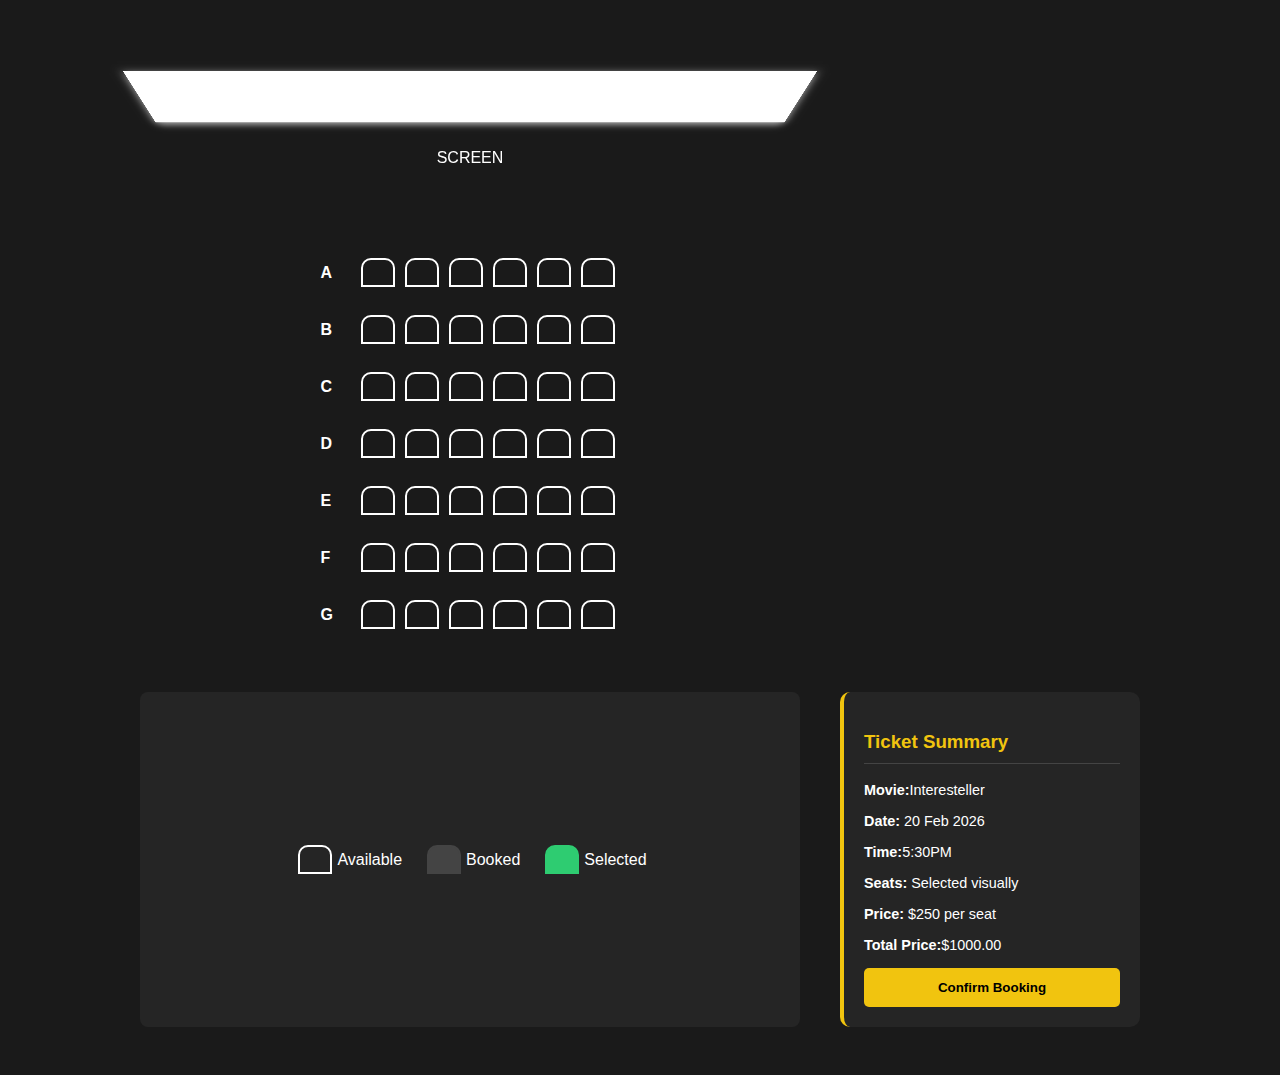
<file: booking1.html>
<!DOCTYPE html>
<html lang="en">
<head>
    <meta charset="UTF-8">
    <title>Seat Selection</title>
    <link rel="stylesheet" href="style.css">
</head>
<body>

<div class="container">

    <!-- SCREEN -->
    <div class="screen-container">
        <div class="screen"></div>
        <p>SCREEN</p>
    </div>
    <br>

    <!-- SEAT GRID -->
    <div class="seat-grid">

        <!-- Row A -->
        <div class="row">
            <span class="row-label">A</span>

            <input type="checkbox" id="A1">
            <label for="A1" class="seat"></label>

            <input type="checkbox" id="A2">
            <label for="A2" class="seat"></label>

            <input type="checkbox" id="A3">
            <label for="A3" class="seat"></label>

            <!-- <span class="seat booked"></span> -->

            <input type="checkbox" id="A4">
            <label for="A4" class="seat"></label>

            <input type="checkbox" id="A5">
            <label for="A5" class="seat"></label>

            <input type="checkbox" id="A6">
            <label for="A6" class="seat"></label>

        </div>
        <br>

        <!-- Row B -->
        <div class="row">
            <span class="row-label">B</span>

            <input type="checkbox" id="B1">
            <label for="B1" class="seat"></label>

             <input type="checkbox" id="B2">
            <label for="B2" class="seat"></label>

            <!-- <span class="seat booked"></span> -->

            <input type="checkbox" id="B3">
            <label for="B3" class="seat"></label>

            <input type="checkbox" id="B4">
            <label for="B4" class="seat"></label>

             <input type="checkbox" id="B5">
            <label for="B5" class="seat"></label>

             <input type="checkbox" id="B6">
            <label for="B6" class="seat"></label>

        </div>
        <br>

        <!-- Row C -->
          <div class="row">
            <span class="row-label">C</span>

            <input type="checkbox" id="C1">
            <label for="C1" class="seat"></label>

            <input type="checkbox" id="C2">
            <label for="C2" class="seat"></label>

            <!-- <span class="seat booked"></span> -->

            <input type="checkbox" id="C3">
            <label for="C3" class="seat"></label>

            <input type="checkbox" id="C4">
            <label for="C4" class="seat"></label>

             <input type="checkbox" id="C5">
            <label for="C5" class="seat"></label>

            <input type="checkbox" id="C6">
            <label for="C6" class="seat"></label>

        </div>
        <br>

        <!-- Row D -->

         <div class="row">
            <span class="row-label">D</span>

            <input type="checkbox" id="D1">
            <label for="D1" class="seat"></label>

            <input type="checkbox" id="D2">
            <label for="D2" class="seat"></label>

            <!-- <span class="seat booked"></span> -->

            <input type="checkbox" id="D3">
            <label for="D3" class="seat"></label>

            <input type="checkbox" id="D4">
            <label for="D4" class="seat"></label>

             <input type="checkbox" id="D5">
            <label for="D5" class="seat"></label>

            <input type="checkbox" id="D6">
            <label for="D6" class="seat"></label>

        </div>
        <br>

        <!-- Row E -->

         <div class="row">
            <span class="row-label">E</span>

            <input type="checkbox" id="E1">
            <label for="E1" class="seat"></label>

            <input type="checkbox" id="E2">
            <label for="E2" class="seat"></label>

            <!-- <span class="seat booked"></span> -->

            <input type="checkbox" id="E3">
            <label for="E3" class="seat"></label>

            <input type="checkbox" id="E4">
            <label for="E4" class="seat"></label>

             <input type="checkbox" id="E5">
            <label for="E5" class="seat"></label>

            <input type="checkbox" id="E6">
            <label for="E6" class="seat"></label>

        </div>
        <br>

        <!-- Row  F -->
         <div class="row">
            <span class="row-label">F</span>

            <input type="checkbox" id="F1">
            <label for="F1" class="seat"></label>

            <input type="checkbox" id="F2">
            <label for="F2" class="seat"></label>

            <!-- <span class="seat booked"></span> -->

            <input type="checkbox" id="F3">
            <label for="F3" class="seat"></label>

            <input type="checkbox" id="F4">
            <label for="F4" class="seat"></label>

             <input type="checkbox" id="F5">
            <label for="F5" class="seat"></label>

            <input type="checkbox" id="F6">
            <label for="F6" class="seat"></label>

        </div>
        <br>

        <!-- Row G -->
         <div class="row">
            <span class="row-label">G</span>

            <input type="checkbox" id="G1">
            <label for="G1" class="seat"></label>

            <input type="checkbox" id="G2">
            <label for="G2" class="seat"></label>

            <!-- <span class="seat booked"></span> -->

            <input type="checkbox" id="G3">
            <label for="G3" class="seat"></label>

            <input type="checkbox" id="G4">
            <label for="G4" class="seat"></label>

             <input type="checkbox" id="G5">
            <label for="G5" class="seat"></label>

            <input type="checkbox" id="G6">
            <label for="G6" class="seat"></label>

        </div>
        <br>


    </div>

    <br>

    <!-- LEGEND -->
    <div class="legend">
        <div><span class="seat"></span> <li>Available</li></div>
        <div><span class="seat booked" ></span><li> Booked</li></div>
        <div><span class="seat selected-demo" ></span> <li>Selected</li></div>
    </div>

    <!-- SIDEBAR -->
    <aside class="sidebar">
        <h3>Ticket Summary</h3>
        <p><strong>Movie:</strong>Interesteller</p>
        <p><strong>Date:</strong> 20 Feb 2026</p>
        <p><strong>Time:</strong>5:30PM</p>
        <p><strong>Seats:</strong> Selected visually</p>
        <p><strong>Price:</strong> $250 per seat</p>
        <p><strong>Total Price:</strong>$1000.00</p>
        <button>Confirm Booking</button>
    </aside>

</div>

</body>
</html>
</file>
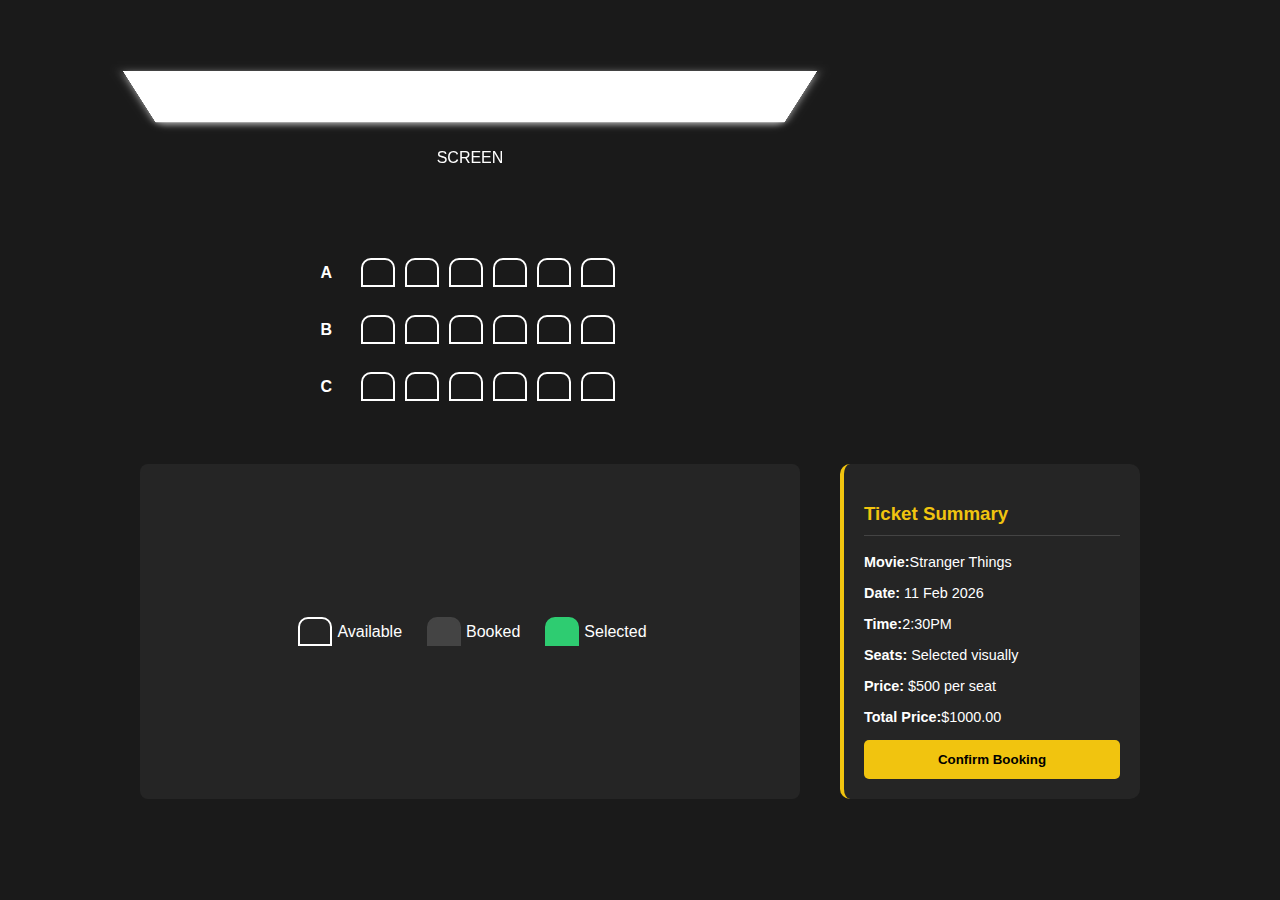
<file: booking2.html>
<!DOCTYPE html>
<html lang="en">
<head>
    <meta charset="UTF-8">
    <title>Seat Selection</title>
    <link rel="stylesheet" href="style.css">
</head>
<body>

<div class="container">

    <!-- SCREEN -->
    <div class="screen-container">
        <div class="screen"></div>
        <p>SCREEN</p>
    </div>
    <br>

    <!-- SEAT GRID -->
    <div class="seat-grid">

        <!-- Row A -->
        <div class="row">
            <span class="row-label">A</span>

            <input type="checkbox" id="A1">
            <label for="A1" class="seat"></label>

            <input type="checkbox" id="A2">
            <label for="A2" class="seat"></label>

            <input type="checkbox" id="A3">
            <label for="A3" class="seat"></label>

            <!-- <span class="seat booked"></span> -->

            <input type="checkbox" id="A4">
            <label for="A4" class="seat"></label>

            <input type="checkbox" id="A5">
            <label for="A5" class="seat"></label>

            <input type="checkbox" id="A6">
            <label for="A6" class="seat"></label>

        </div>
        <br>

        <!-- Row B -->
        <div class="row">
            <span class="row-label">B</span>

            <input type="checkbox" id="B1">
            <label for="B1" class="seat"></label>

             <input type="checkbox" id="B2">
            <label for="B2" class="seat"></label>

            <!-- <span class="seat booked"></span> -->

            <input type="checkbox" id="B3">
            <label for="B3" class="seat"></label>

            <input type="checkbox" id="B4">
            <label for="B4" class="seat"></label>

             <input type="checkbox" id="B5">
            <label for="B5" class="seat"></label>

             <input type="checkbox" id="B6">
            <label for="B6" class="seat"></label>

        </div>
        <br>

        <!-- Row C -->
          <div class="row">
            <span class="row-label">C</span>

            <input type="checkbox" id="C1">
            <label for="B1" class="seat"></label>

            <input type="checkbox" id="C2">
            <label for="C2" class="seat"></label>

            <!-- <span class="seat booked"></span> -->

            <input type="checkbox" id="C3">
            <label for="C3" class="seat"></label>

            <input type="checkbox" id="C4">
            <label for="C4" class="seat"></label>

             <input type="checkbox" id="C5">
            <label for="C5" class="seat"></label>

            <input type="checkbox" id="C6">
            <label for="C6" class="seat"></label>

        </div>
        <br>

    </div>

    <br>

    <!-- LEGEND -->
    <div class="legend">
        <div><span class="seat"></span> <li>Available</li></div>
        <div><span class="seat booked" ></span><li> Booked</li></div>
        <div><span class="seat selected-demo" ></span> <li>Selected</li></div>
    </div>

    <!-- SIDEBAR -->
    <aside class="sidebar">
        <h3>Ticket Summary</h3>
        <p><strong>Movie:</strong>Stranger Things</p>
        <p><strong>Date:</strong> 11 Feb 2026</p>
        <p><strong>Time:</strong>2:30PM</p>
        <p><strong>Seats:</strong> Selected visually</p>
        <p><strong>Price:</strong> $500 per seat</p>
        <p><strong>Total Price:</strong>$1000.00</p>
        <button>Confirm Booking</button>
    </aside>

</div>

</body>
</html>
</file>
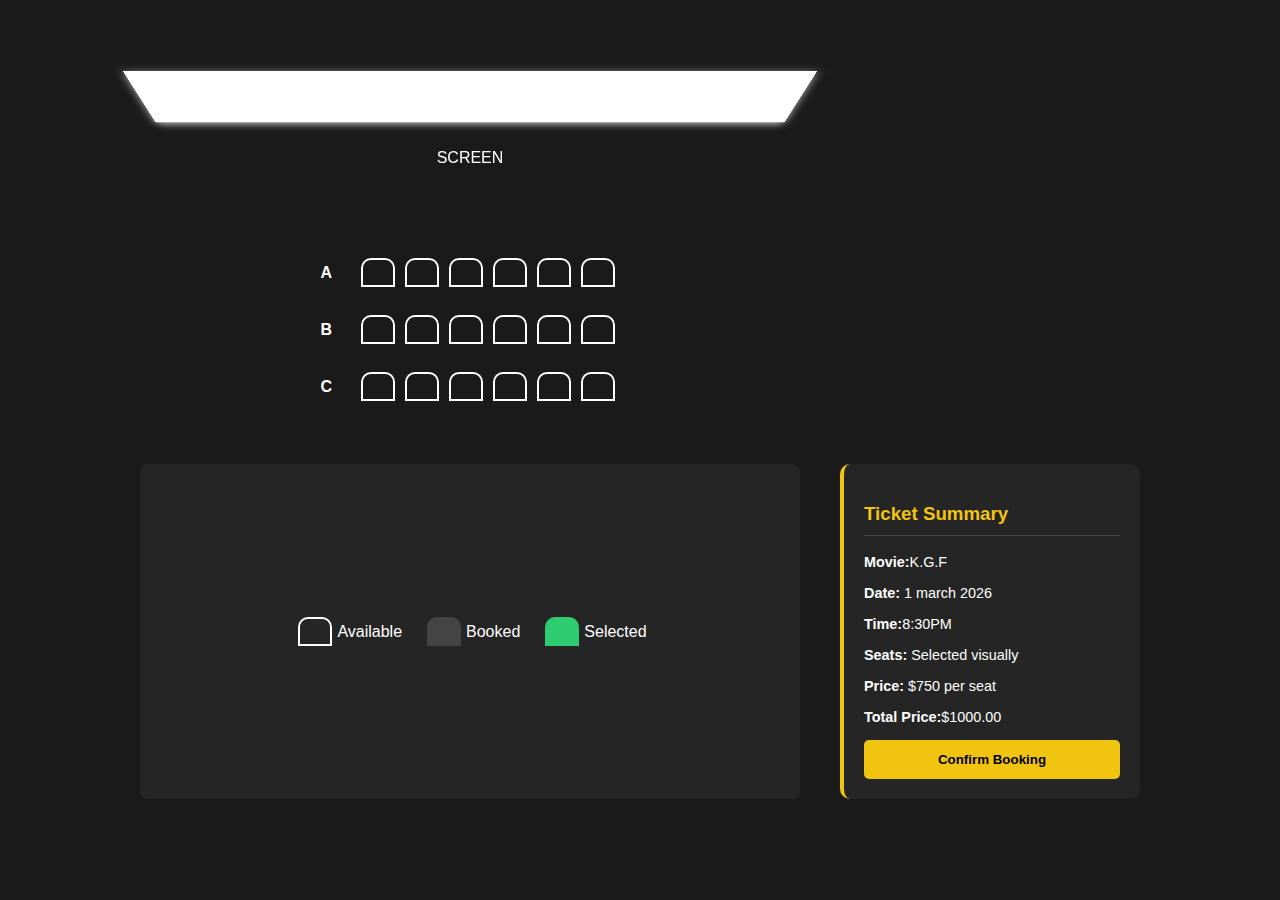
<file: booking3.html>
<!DOCTYPE html>
<html lang="en">
<head>
    <meta charset="UTF-8">
    <title>Seat Selection</title>
    <link rel="stylesheet" href="style.css">
</head>
<body>

<div class="container">

    <!-- SCREEN -->
    <div class="screen-container">
        <div class="screen"></div>
        <p>SCREEN</p>
    </div>
    <br>

    <!-- SEAT GRID -->
    <div class="seat-grid">

        <!-- Row A -->
        <div class="row">
            <span class="row-label">A</span>

            <input type="checkbox" id="A1">
            <label for="A1" class="seat"></label>

            <input type="checkbox" id="A2">
            <label for="A2" class="seat"></label>

            <input type="checkbox" id="A3">
            <label for="A3" class="seat"></label>

            <!-- <span class="seat booked"></span> -->

            <input type="checkbox" id="A4">
            <label for="A4" class="seat"></label>

            <input type="checkbox" id="A5">
            <label for="A5" class="seat"></label>

            <input type="checkbox" id="A6">
            <label for="A6" class="seat"></label>

        </div>
        <br>

        <!-- Row B -->
        <div class="row">
            <span class="row-label">B</span>

            <input type="checkbox" id="B1">
            <label for="B1" class="seat"></label>

             <input type="checkbox" id="B2">
            <label for="B2" class="seat"></label>

            <!-- <span class="seat booked"></span> -->

            <input type="checkbox" id="B3">
            <label for="B3" class="seat"></label>

            <input type="checkbox" id="B4">
            <label for="B4" class="seat"></label>

             <input type="checkbox" id="B5">
            <label for="B5" class="seat"></label>

             <input type="checkbox" id="B6">
            <label for="B6" class="seat"></label>

        </div>
        <br>

        <!-- Row C -->
          <div class="row">
            <span class="row-label">C</span>

            <input type="checkbox" id="C1">
            <label for="B1" class="seat"></label>

            <input type="checkbox" id="C2">
            <label for="C2" class="seat"></label>

            <!-- <span class="seat booked"></span> -->

            <input type="checkbox" id="C3">
            <label for="C3" class="seat"></label>

            <input type="checkbox" id="C4">
            <label for="C4" class="seat"></label>

             <input type="checkbox" id="C5">
            <label for="C5" class="seat"></label>

            <input type="checkbox" id="C6">
            <label for="C6" class="seat"></label>

        </div>
        <br>

    </div>

    <br>

    <!-- LEGEND -->
    <div class="legend">
        <div><span class="seat"></span> <li>Available</li></div>
        <div><span class="seat booked" ></span><li> Booked</li></div>
        <div><span class="seat selected-demo" ></span> <li>Selected</li></div>
    </div>

    <!-- SIDEBAR -->
    <aside class="sidebar">
        <h3>Ticket Summary</h3>
        <p><strong>Movie:</strong>K.G.F</p>
        <p><strong>Date:</strong> 1 march 2026</p>
        <p><strong>Time:</strong>8:30PM</p>
        <p><strong>Seats:</strong> Selected visually</p>
        <p><strong>Price:</strong> $750 per seat</p>
        <p><strong>Total Price:</strong>$1000.00</p>
        <button>Confirm Booking</button>
    </aside>

</div>

</body>
</html>
</file>
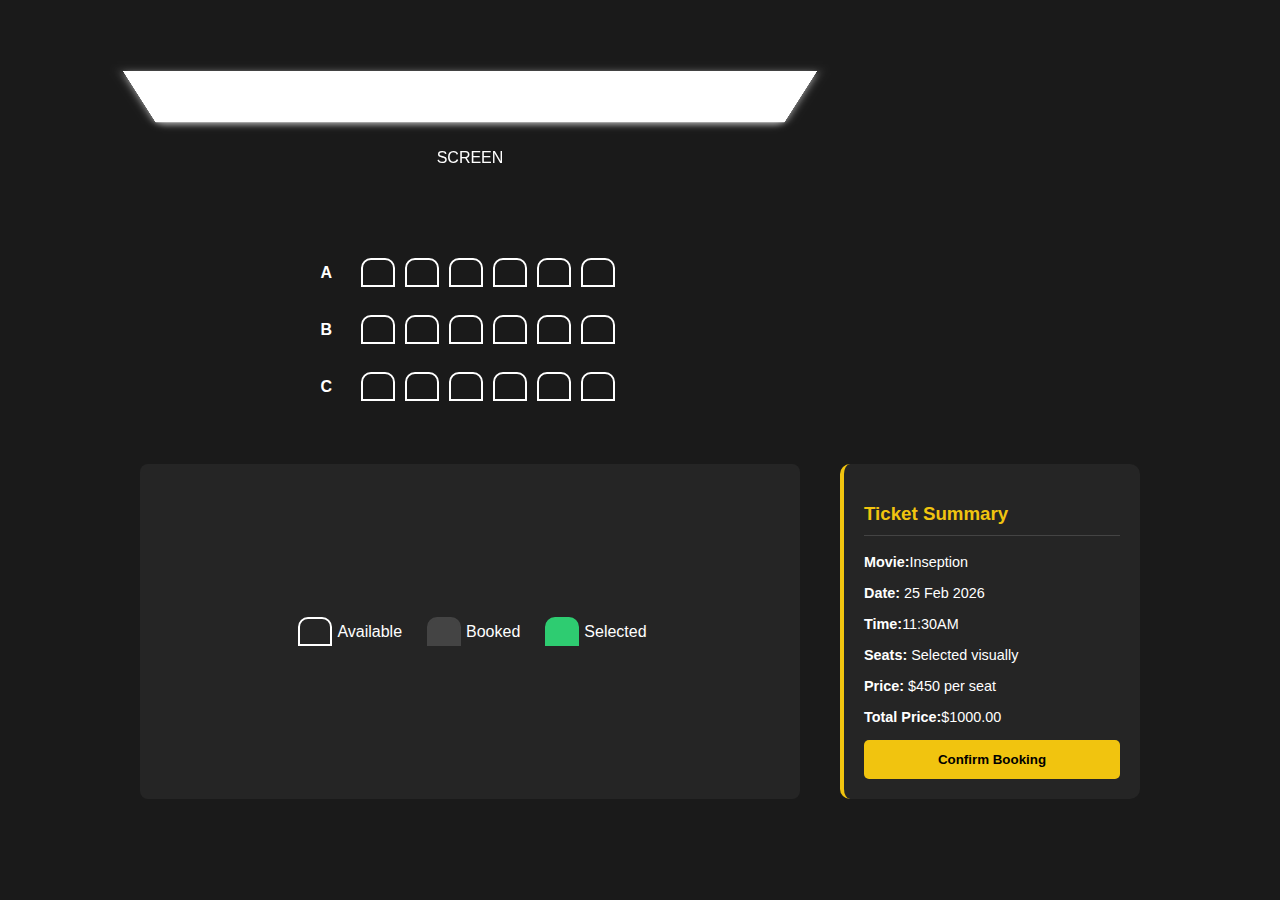
<file: booking4.html>
<!DOCTYPE html>
<html lang="en">
<head>
    <meta charset="UTF-8">
    <title>Seat Selection</title>
    <link rel="stylesheet" href="style.css">
</head>
<body>

<div class="container">

    <!-- SCREEN -->
    <div class="screen-container">
        <div class="screen"></div>
        <p>SCREEN</p>
    </div>
    <br>

    <!-- SEAT GRID -->
    <div class="seat-grid">

        <!-- Row A -->
        <div class="row">
            <span class="row-label">A</span>

            <input type="checkbox" id="A1">
            <label for="A1" class="seat"></label>

            <input type="checkbox" id="A2">
            <label for="A2" class="seat"></label>

            <input type="checkbox" id="A3">
            <label for="A3" class="seat"></label>

            <!-- <span class="seat booked"></span> -->

            <input type="checkbox" id="A4">
            <label for="A4" class="seat"></label>

            <input type="checkbox" id="A5">
            <label for="A5" class="seat"></label>

            <input type="checkbox" id="A6">
            <label for="A6" class="seat"></label>

        </div>
        <br>

        <!-- Row B -->
        <div class="row">
            <span class="row-label">B</span>

            <input type="checkbox" id="B1">
            <label for="B1" class="seat"></label>

             <input type="checkbox" id="B2">
            <label for="B2" class="seat"></label>

            <!-- <span class="seat booked"></span> -->

            <input type="checkbox" id="B3">
            <label for="B3" class="seat"></label>

            <input type="checkbox" id="B4">
            <label for="B4" class="seat"></label>

             <input type="checkbox" id="B5">
            <label for="B5" class="seat"></label>

             <input type="checkbox" id="B6">
            <label for="B6" class="seat"></label>

        </div>
        <br>

        <!-- Row C -->
          <div class="row">
            <span class="row-label">C</span>

            <input type="checkbox" id="C1">
            <label for="B1" class="seat"></label>

            <input type="checkbox" id="C2">
            <label for="C2" class="seat"></label>

            <!-- <span class="seat booked"></span> -->

            <input type="checkbox" id="C3">
            <label for="C3" class="seat"></label>

            <input type="checkbox" id="C4">
            <label for="C4" class="seat"></label>

             <input type="checkbox" id="C5">
            <label for="C5" class="seat"></label>

            <input type="checkbox" id="C6">
            <label for="C6" class="seat"></label>

        </div>
        <br>

    </div>

    <br>

    <!-- LEGEND -->
    <div class="legend">
        <div><span class="seat"></span> <li>Available</li></div>
        <div><span class="seat booked" ></span><li> Booked</li></div>
        <div><span class="seat selected-demo" ></span> <li>Selected</li></div>
    </div>

    <!-- SIDEBAR -->
    <aside class="sidebar">
        <h3>Ticket Summary</h3>
        <p><strong>Movie:</strong>Inseption</p>
        <p><strong>Date:</strong> 25 Feb 2026</p>
        <p><strong>Time:</strong>11:30AM</p>
        <p><strong>Seats:</strong> Selected visually</p>
        <p><strong>Price:</strong> $450 per seat</p>
        <p><strong>Total Price:</strong>$1000.00</p>
        <button>Confirm Booking</button>
    </aside>

</div>

</body>
</html>
</file>
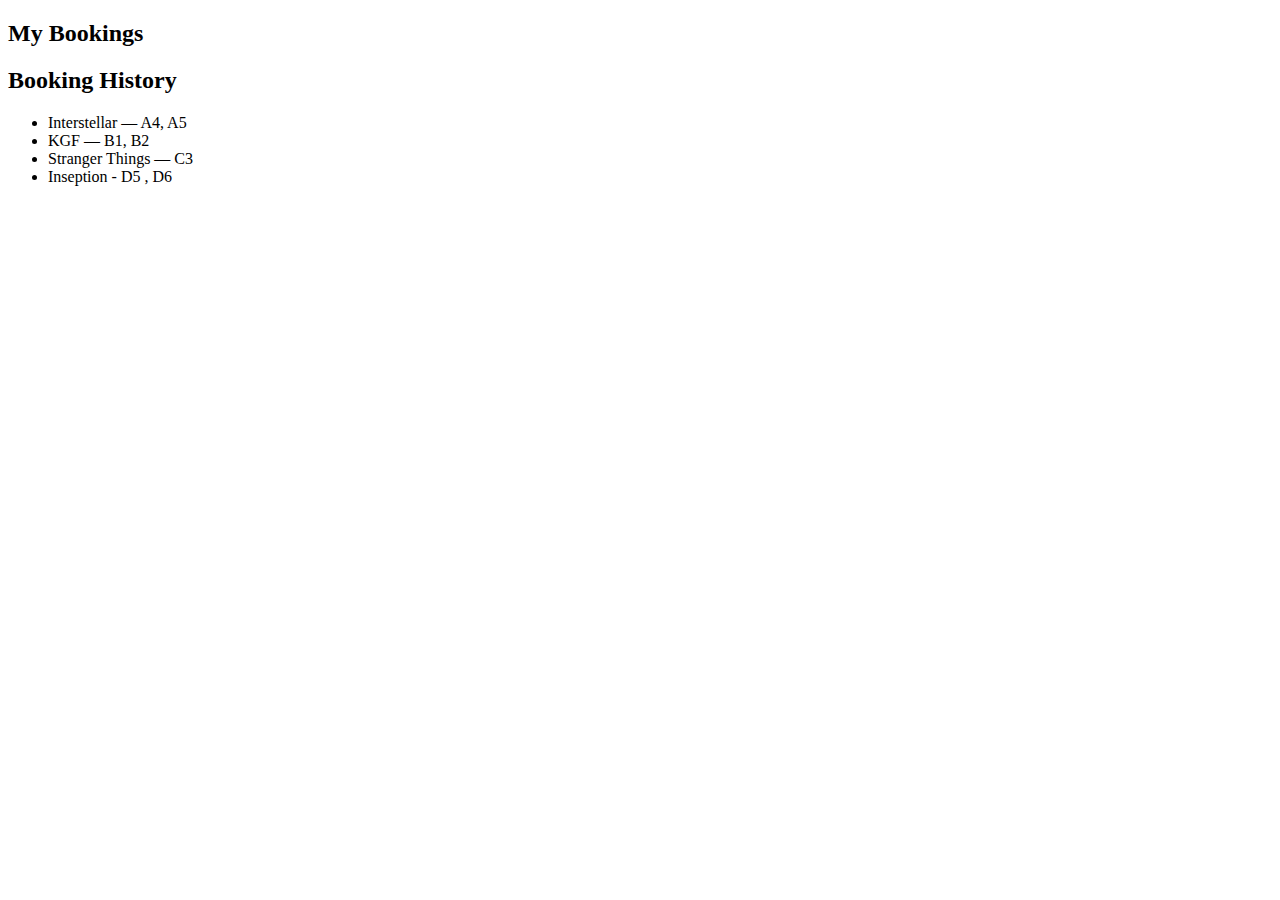
<file: bookings.html>
<!DOCTYPE html>
<html>
<head>
    <title>My Bookings</title>
</head>
<body>

<h2>My Bookings</h2>


<h2>Booking History</h2>

<ul>
    <li>Interstellar — A4, A5</li>
    <li>KGF — B1, B2</li>
    <li>Stranger Things — C3</li>
    <li>Inseption - D5 , D6</li>
</ul>



</body>
</html>
</file>
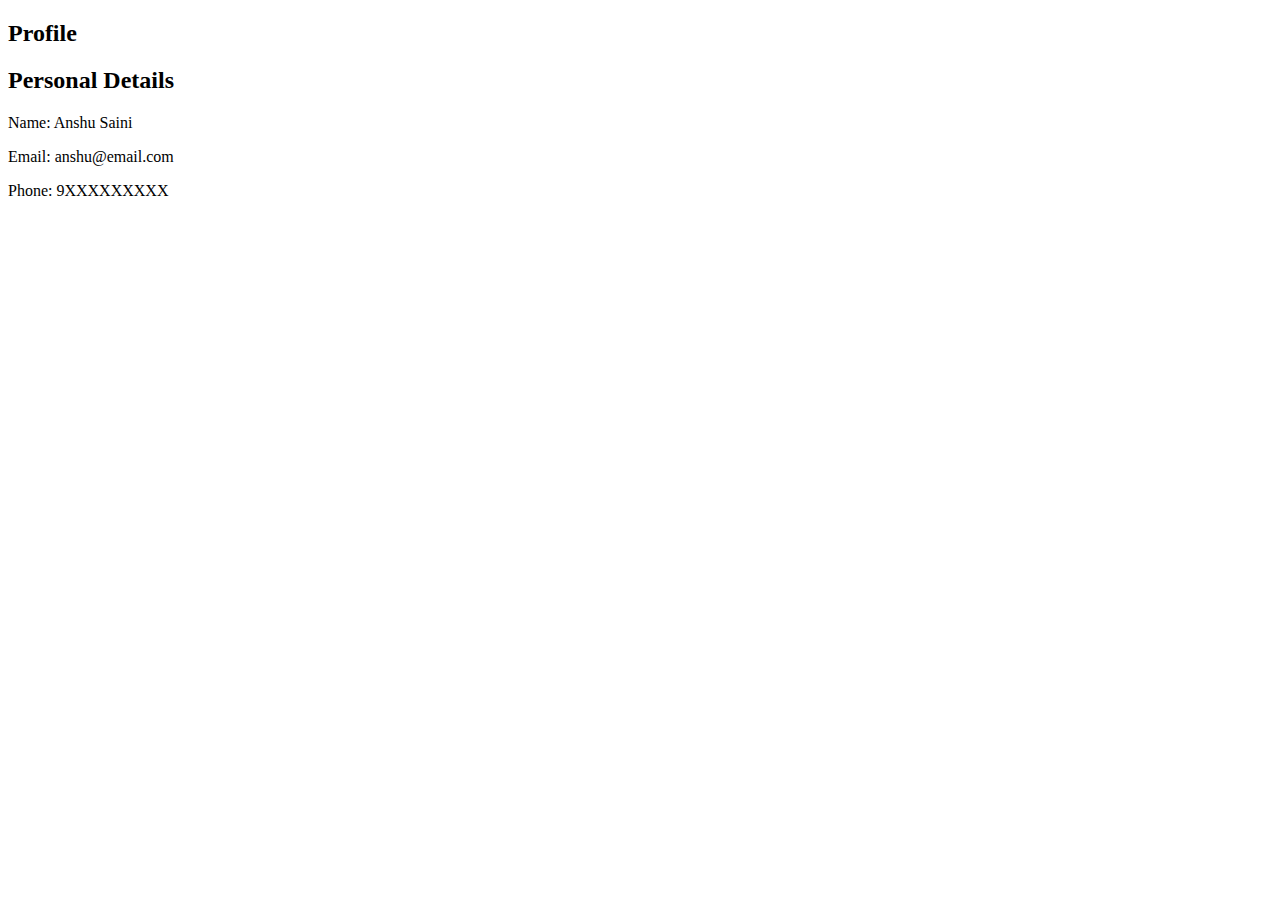
<file: profile.html>
<!DOCTYPE html>
<html>
<head>
    <title>Profile</title>
</head>
<body>

<h2>Profile</h2>


<h2>Personal Details</h2>

<p>Name: Anshu Saini</p>
<p>Email: anshu@email.com</p>
<p>Phone: 9XXXXXXXXX</p>



</body>
</html>
</file>
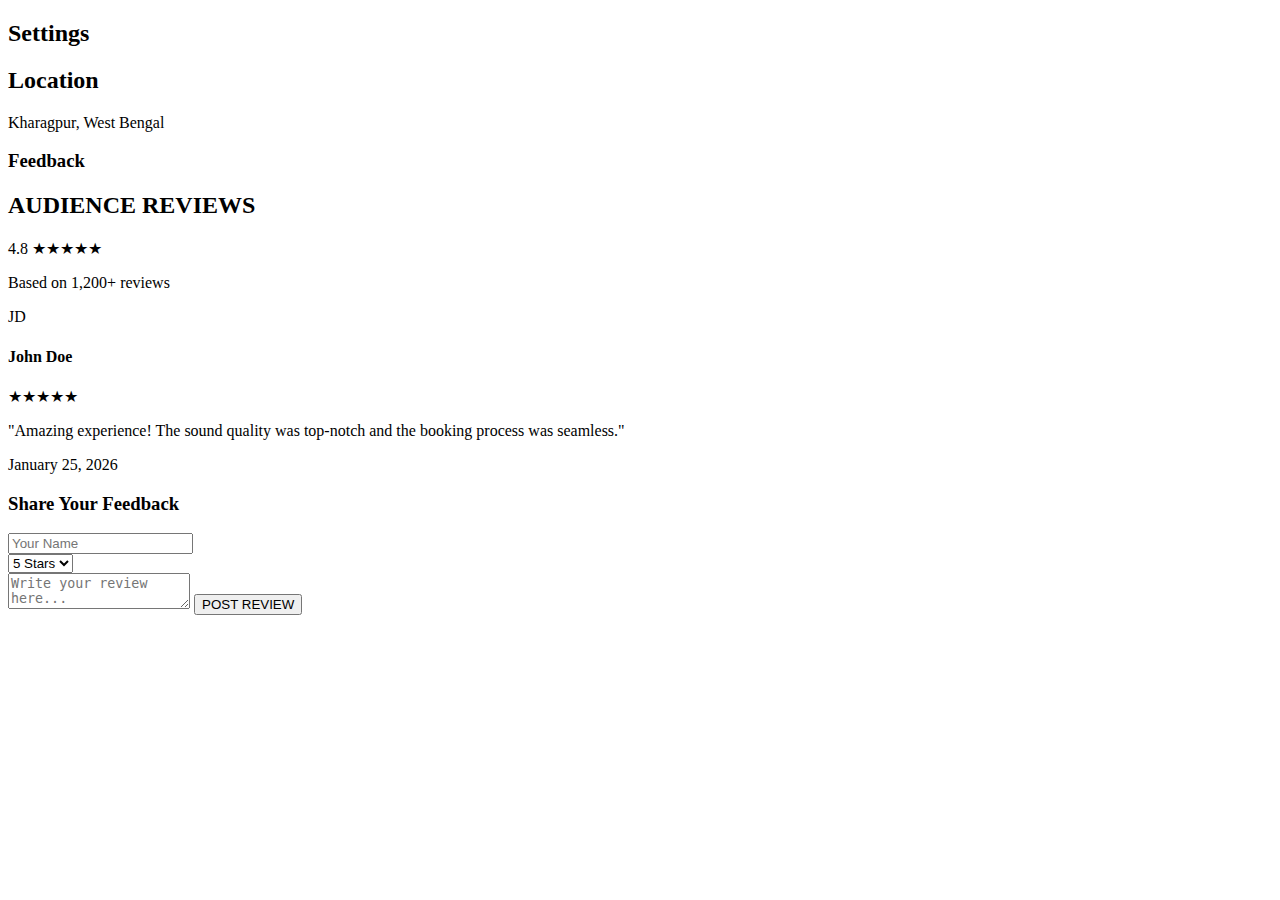
<file: settings.html>
<!DOCTYPE html>
<html>
<head>
    <title>Settings</title>
</head>
<body>

<h2>Settings</h2>


<h2>Location</h2>
<p>Kharagpur, West Bengal</p>

<h3>Feedback</h3>
<!-- <textarea rows="4" cols="40"> </textarea><br><br> -->


<section id="feedback-section" class="feedback-container">
    <div class="section-header">
        <h2>AUDIENCE REVIEWS</h2>
        <div class="rating-overview">
            <span class="avg-rating">4.8</span>
            <span class="stars">★★★★★</span>
            <p>Based on 1,200+ reviews</p>
        </div>
    </div>

    <div class="reviews-grid" id="reviewsGrid">
        <div class="review-card">
            <div class="user-info">
                <div class="avatar">JD</div>
                <div>
                    <h4>John Doe</h4>
                    <span class="stars">★★★★★</span>
                </div>
            </div>
            <p class="review-text">"Amazing experience! The sound quality was top-notch and the booking process was seamless."</p>
            <span class="review-date">January 25, 2026</span>
        </div>
        
        </div>

    <div class="add-review">
        <h3>Share Your Feedback</h3>
        <form id="feedbackForm">
            <input type="text" id="reviewerName" placeholder="Your Name" required>
            <div class="star-rating">
                <select id="reviewerRating">
                    <option value="5">5 Stars</option>
                    <option value="4">4 Stars</option>
                    <option value="3">3 Stars</option>
                    <option value="2">2 Stars</option>
                    <option value="1">1 Star</option>
                </select>
            </div>
            <textarea id="reviewerText" placeholder="Write your review here..." required></textarea>
            <button type="submit" class="submit-btn">POST REVIEW</button>
        </form>
    </div>
</section>



</body>
</html>
</file>
<file: style.css>
/* General Page Styling */
body {
    font-family: 'Segoe UI', Tahoma, Geneva, Verdana, sans-serif;
    background-color: #1a1a1a;
    color: #ffffff;
    display: flex;
    justify-content: center;
    padding: 40px;
}

.container {
    display: grid;
    grid-template-columns: 1fr 300px; /* Main content and Sidebar */
    gap: 40px;
    max-width: 1000px;
    width: 100%;
}

/* Cinema Screen Styling using Trapezoid  */
.screen-container {
    perspective: 500px;
    margin-bottom: 30px;
    text-align: center;
}

.screen {
    background-color: #fff;
    height: 70px;
    width: 100%;
    margin: 15px 0;
    transform: rotateX(-45deg);
    box-shadow: 0 3px 10px rgba(255, 255, 255, 0.7);
}

/* Seat Grid Layout [cite: 68] */
.seat-grid {
    display: flex;
    flex-direction: column;
    align-items: center;
}

.row {
    display: flex;
    align-items: center;
}

.row-label {
    margin-right: 15px;
    font-weight: bold;
    width: 20px;
}

/* Seat Logic and States  */
input[type="checkbox"] {
    display: none; /* Hide the actual checkbox */
}

.seat {
    background-color: transparent;
    border: 2px solid #fff; /* Available: White/Hollow [cite: 70] */
    height: 25px;
    width: 30px;
    margin: 5px;
    border-top-left-radius: 10px;
    border-top-right-radius: 10px;
    cursor: pointer;
    transition: transform 0.2s, background-color 0.2s;
}

.seat:hover {
    transform: scale(1.2);
    border-color: #2ecc71;
}

/* Selected State: Green/Filled [cite: 72] */
input[type="checkbox"]:checked + .seat {
    background-color: #2ecc71;
    border-color: #2ecc71;
}

/* Booked State: Grey/Blocked [cite: 71] */
.seat.booked {
    background-color: #444;
    border-color: #444;
    cursor: not-allowed;
}

/* Legend Styling */
.legend {
    display: flex;
    justify-content: center;
    gap: 20px;
    list-style: none;
    padding: 20px;
    background: #252525;
    border-radius: 8px;
}

.legend div {
    display: flex;
    align-items: center;
}

.legend .selected-demo {
    background-color: #2ecc71;
    border-color: #2ecc71;
}

/* Sidebar / Ticket Summary Styling  */
.sidebar {
    background-color: #252525;
    padding: 20px;
    border-radius: 10px;
    border-left: 4px solid #f1c40f;
    height: fit-content;
}

.sidebar h3 {
    border-bottom: 1px solid #444;
    padding-bottom: 10px;
    color: #f1c40f;
}

.sidebar p {
    margin: 15px 0;
    font-size: 0.9rem;
}

button {
    width: 100%;
    padding: 12px;
    background-color: #f1c40f;
    border: none;
    border-radius: 5px;
    font-weight: bold;
    cursor: pointer;
    transition: background 0.3s;
}

button:hover {
    background-color: #d4ac0d;
}
</file>
